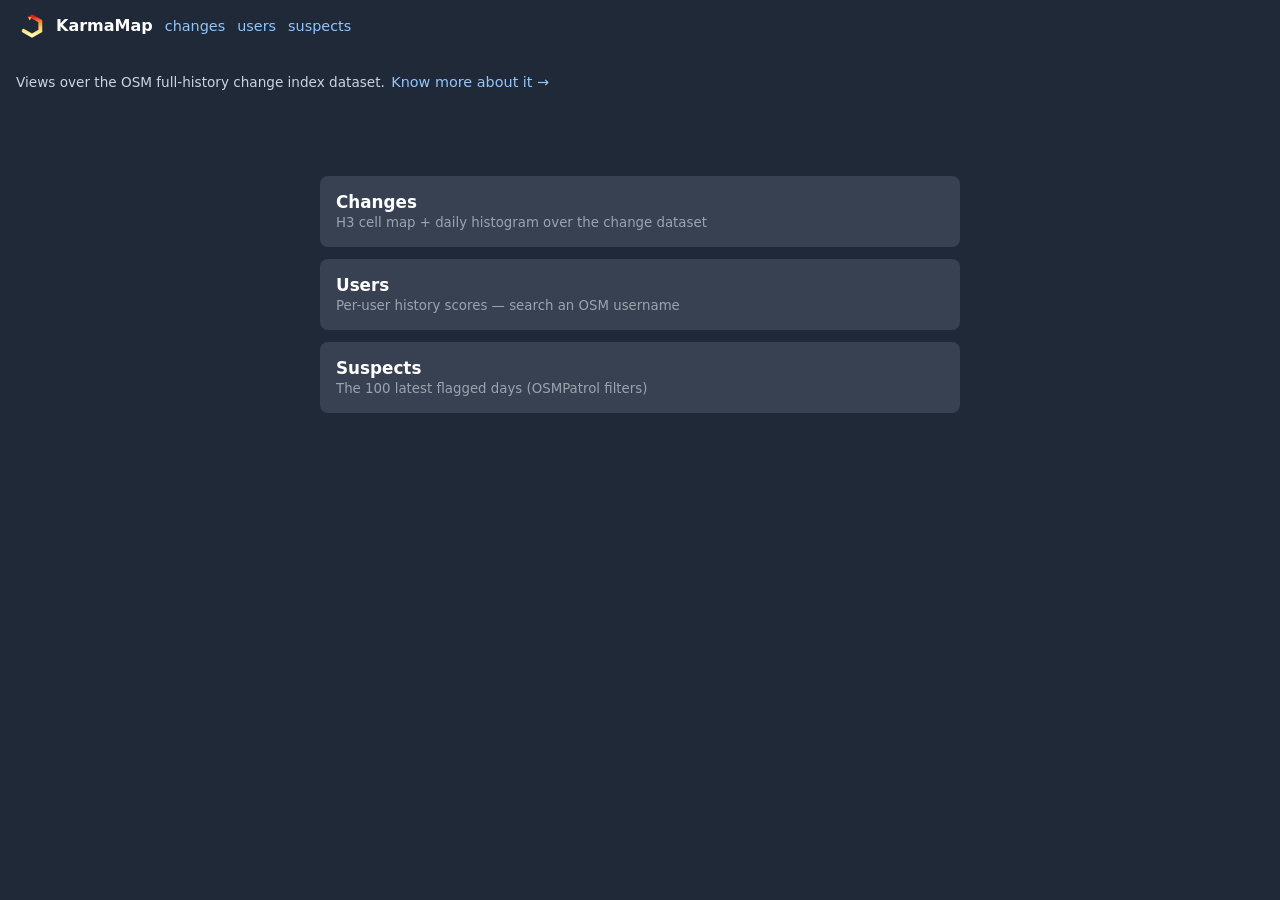
<file: web/index.html>
<!doctype html>
<html lang="en">
<head>
  <meta charset="utf-8" />
  <meta name="viewport" content="width=device-width, initial-scale=1" />
  <title>KarmaMap</title>
  <link rel="icon" type="image/svg+xml" href="./icon.svg" />
  <link rel="stylesheet" href="./base.css" />
  <style>
    html, body { background: var(--header-bg); color: white; }
    #wrap { max-width: 640px; margin: 0 auto; padding: 3rem 1rem; }
    ul { list-style: none; margin: 0; padding: 0; display: flex; flex-direction: column; gap: 0.75rem; }
    #wrap a { display: block; padding: 1rem; border-radius: 8px; background: var(--panel); color: white; text-decoration: none; }
    #wrap a:hover { background: var(--panel-hover); }
    #wrap strong { display: block; font-size: 1.05rem; }
    #wrap small { color: var(--muted); }
  </style>
</head>
<body>
  <div id="header">
    <div class="header-row">
      <a class="brand" href="./">
        <img src="./icon.svg" alt="" width="32" height="32" />
        <h1>KarmaMap</h1>
      </a>

      <nav class="header-nav" aria-label="Pages">
        <a href="./changes/">changes</a>
        <a href="./users/">users</a>
        <a href="./suspect/">suspects</a>
      </nav>
    </div>

    <div class="header-row">
      <p class="page-desc">
        <span class="page-desc-text">Views over the OSM full-history change index dataset.</span>
        <a href="./how-it-works.html">Know more about it &rarr;</a>
      </p>
    </div>
  </div>

  <div id="wrap">
    <ul>
      <li>
        <a href="./changes/">
          <strong>Changes</strong>
          <small>H3 cell map + daily histogram over the change dataset</small>
        </a>
      </li>
      <li>
        <a href="./users/">
          <strong>Users</strong>
          <small>Per-user history scores — search an OSM username</small>
        </a>
      </li>
      <li>
        <a href="./suspect/">
          <strong>Suspects</strong>
          <small>The 100 latest flagged days (OSMPatrol filters)</small>
        </a>
      </li>
    </ul>
  </div>
</body>
</html>
</file>
<file: web/base.css>
:root {
  --header-bg: #1f2937;
  --panel: #374151;
  --panel-hover: #4b5563;
  --link: #93c5fd;
  --divider: #9ba7b9;
  --muted: #9ca3af;
  --label: #6b7280;
  --border: #e5e7eb;
  --border-light: #f3f4f6;
  --surface: #fff;
  --surface-alt: #f9fafb;
  --page-bg: #f3f4f6;
  --code-bg: #111827;
  --code-fg: #e5e7eb;
  --text-soft: #cbd5e1;
  /* Logo row, description row, control row, two row gaps and padding, plus a
     little slack. In rem, so a larger default font size grows it with
     everything else. */
  --header-height: 8rem;
}

html, body { height: 100%; margin: 0; font-family: system-ui, sans-serif; }

#header {
  display: flex; flex-direction: column; gap: 0.3rem; flex-shrink: 0;
  box-sizing: border-box; height: var(--header-height); overflow: hidden;
  padding: 0.6rem 1rem; background: var(--header-bg); color: white;
}
#header a { color: var(--link); text-decoration: none; font-size: 0.9rem; }
#header h1 { font-size: 1rem; margin: 0; }
#header a[aria-current="page"] { color: white; font-weight: 600; }
#header .divider { width: 1px; height: 20px; background: var(--divider); }
#header label { font-size: 0.85rem; }
#header input[type="date"],
#header input[type="text"],
#header button { font-size: 0.9rem; padding: 0.3rem 0.5rem; }

/* First header row: brand and the other pages on the left, extract badge on
   the right. */
.header-nav {
  display: flex; align-items: center; gap: 0.75rem;
  min-width: 0; flex: 1 1 auto;
}
#header .brand { display: flex; align-items: center; gap: 0.5rem; color: white; font-size: 1rem; }
#header .brand:hover { opacity: 0.85; }

/* Extract name and last update date and time, filled from manifest.json; collapsed
   until it has something to show. It is the one row-1 item allowed to
   shrink, and its title carries the full text. */
.extract-info {
  flex: 0 1 auto; min-width: 0; margin-left: auto;
  font-size: 0.85rem; color: var(--text-soft);
  white-space: nowrap; overflow: hidden; text-overflow: ellipsis;
}
.extract-info:empty { display: none; }

/* Second header row: what the page is, its own options, then the status.
   The sentence truncates; the guide link after it never does. */
.header-row { display: flex; align-items: center; gap: 0.75rem; flex: 0 0 auto; min-height: 0; }
.header-row:last-child { flex: 1 1 auto; }
.page-desc { display: flex; align-items: center; gap: 0.4rem; flex: 0 1 auto; min-width: 0; margin: 0; font-size: 0.85rem; color: var(--text-soft); }
.page-desc-text { flex: 0 1 auto; min-width: 0; overflow: hidden; text-overflow: ellipsis; white-space: nowrap; }
.page-desc a { color: var(--link); text-decoration: none; white-space: nowrap; }
.page-desc a:hover { text-decoration: underline; }
.page-options { display: flex; align-items: center; gap: 0.5rem; flex: 0 0 auto; }
#status {
  flex: 0 1 auto; margin-left: auto; min-width: 0; text-align: right;
  font-size: 0.85rem; opacity: 0.85;
  white-space: nowrap; overflow: hidden; text-overflow: ellipsis;
}
</file>
